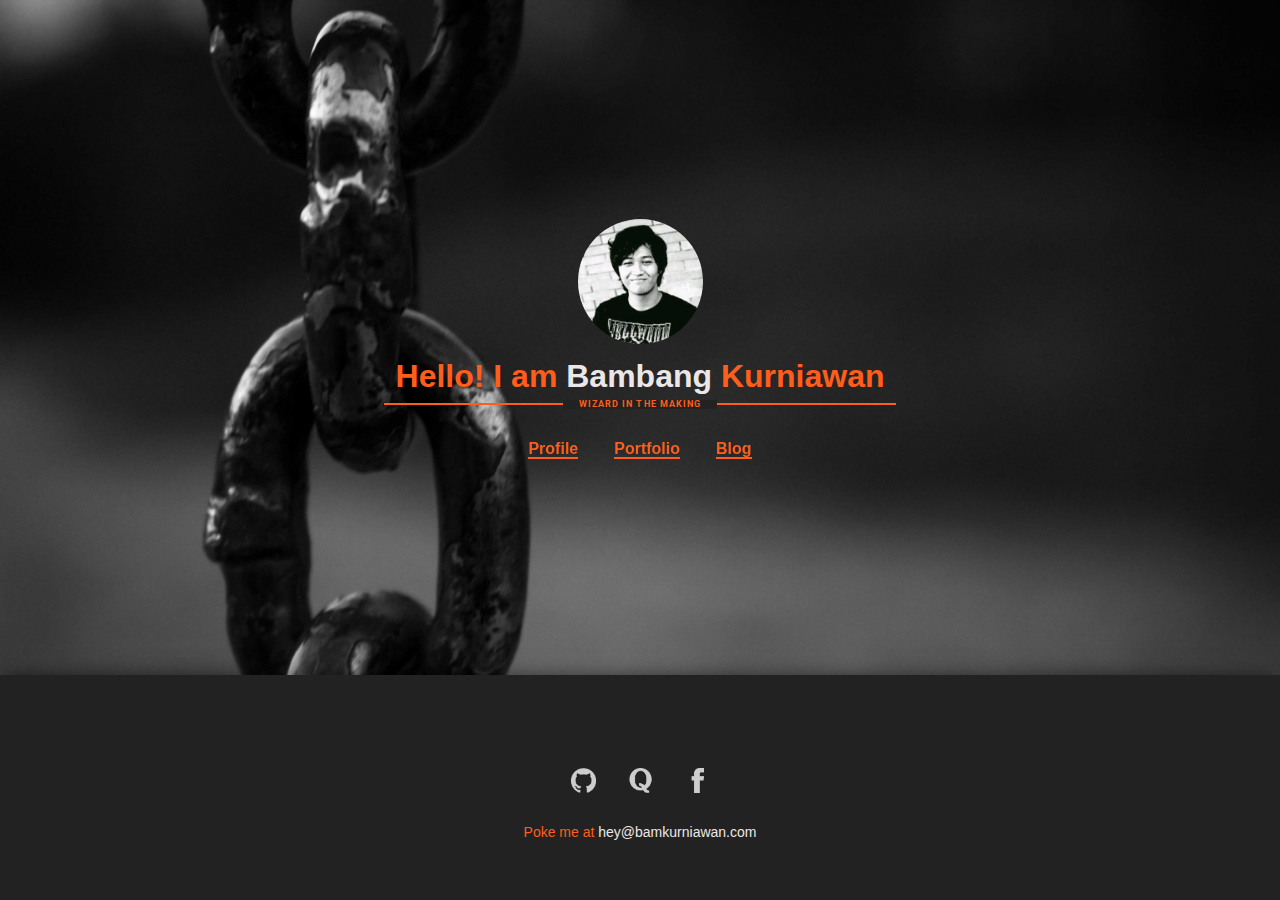
<file: index.html>
<!DOCTYPE html>
<html>
<head>
	<meta charset="UTF-8">
	<title>Bambang Kurniawan</title>
	<link href="https://fonts.googleapis.com/css?family=Roboto" rel="stylesheet">
	<link rel="stylesheet" type="text/css" href="css/style.css">
</head>
<body>
	<div class="main-container">
		<div class="infos">
			<img src="img/foto.png">
			<h2><span>Hello! I am</span> Bambang<span> Kurniawan</span></h2>
			<div class="tag">
				<div class="tag-line"></div>
				<p>Wizard in the making</p>
			</div>
		</div>
		<nav>
			<ul>
				<li><a href="profile.html">Profile</a></li>
				<li><a href="portfolio.html">Portfolio</a></li>
				<li><a href="blog.html">Blog</a></li>
			</ul>
		</nav>
	</div>
	<footer>
		<div id="social-links">
			<a href="https://github.com/sirnobrain" target="_blank"><img src="img/github.png"></a>
			<a href="https://www.quora.com/profile/Bambang-Kurniawan-1" target="_blank"><img src="img/quora.png"></a>
			<a href="https://www.facebook.com/bembee1989" target="_blank"><img src="img/facebook.png"></a>
		</div>
		<div id="contacts">
			<p>Poke me at <a href="mailto:hey@bamkurniawan.com">hey@bamkurniawan.com</a></p>
		</div>
	</footer>
</body>
</html>
</file>
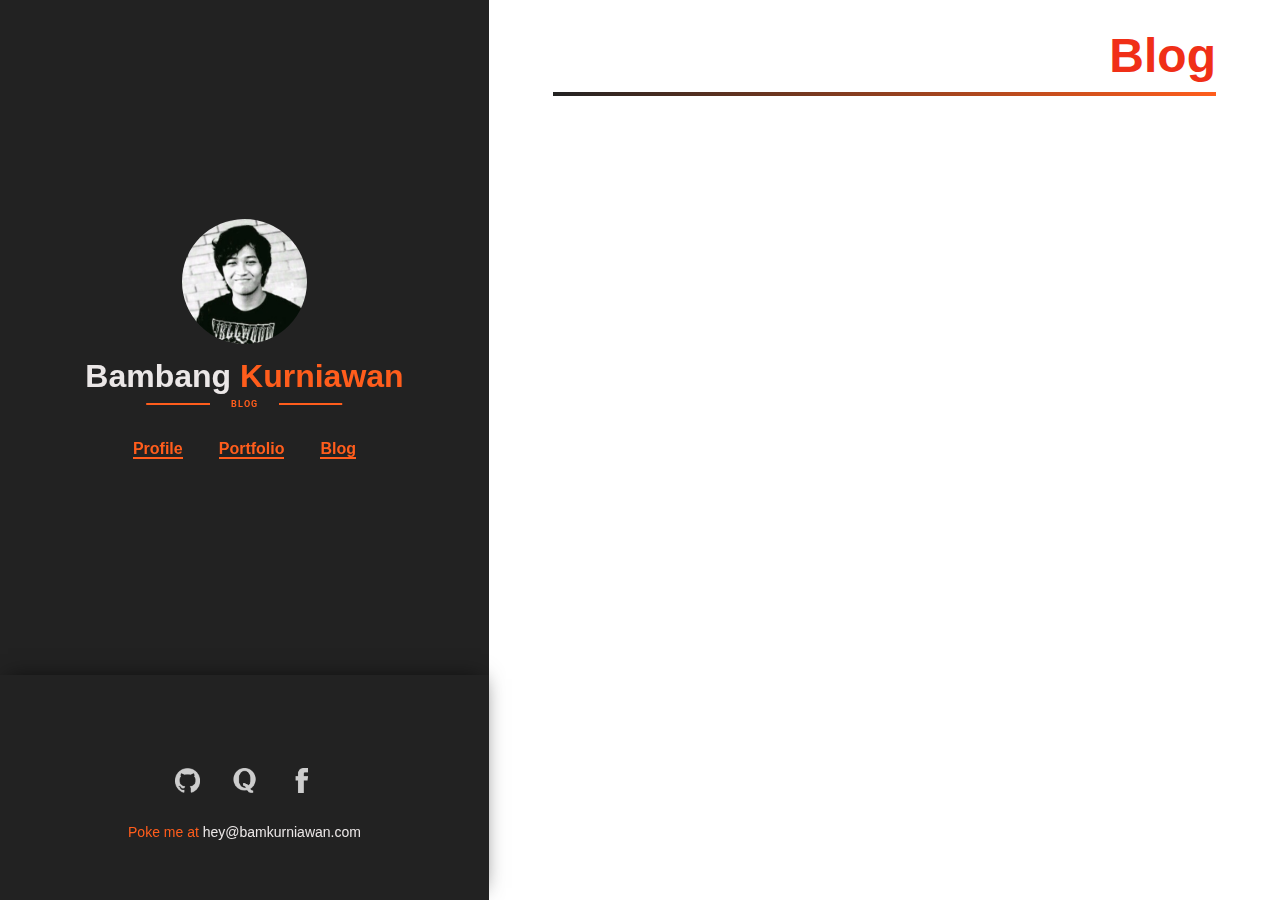
<file: blog.html>
<!DOCTYPE html>
<html>
<head>
	<meta charset="UTF-8">
	<title>Bambang Kurniawan</title>
	<link href="https://fonts.googleapis.com/css?family=Roboto" rel="stylesheet">
	<link rel="stylesheet" type="text/css" href="css/style.css">
</head>
<body>
	<div id="profile-main-container">	
		<div id="profile-left-section">
			<div class="main-container">
				<div class="infos">
					<img src="img/foto.png">
					<a href="index.html"><h2></span> Bambang<span> Kurniawan</span></h2></a>
					<div class="tag">
						<div class="tag-line"></div>
						<p class="page-indicator">Blog</p>
					</div>
				</div>
				<nav>
					<ul>
						<li><a href="profile.html">Profile</a></li>
						<li><a href="portfolio.html">Portfolio</a></li>
						<li><a href="blog.html">Blog</a></li>
					</ul>
				</nav>
			</div>
			<footer>
				<div id="social-links">
					<a href="https://github.com/sirnobrain" target="_blank"><img src="img/github.png"></a>
					<a href="https://www.quora.com/profile/Bambang-Kurniawan-1" target="_blank"><img src="img/quora.png"></a>
					<a href="https://www.facebook.com/bembee1989" target="_blank"><img src="img/facebook.png"></a>
				</div>
				<div id="contacts">
					<p>Poke me at <a href="mailto:hey@bamkurniawan.com">hey@bamkurniawan.com</a></p>
				</div>
			</footer>
		</div>
		<div id="profile-right-section">
			<div class="sub-title">
				<h3>Blog</h3>
				<div class="horizontal-line"></div>
			</div>
			<div class="page-sections" id="blog-page"></div>
		</div>
	</div>
</body>
</html>
</file>
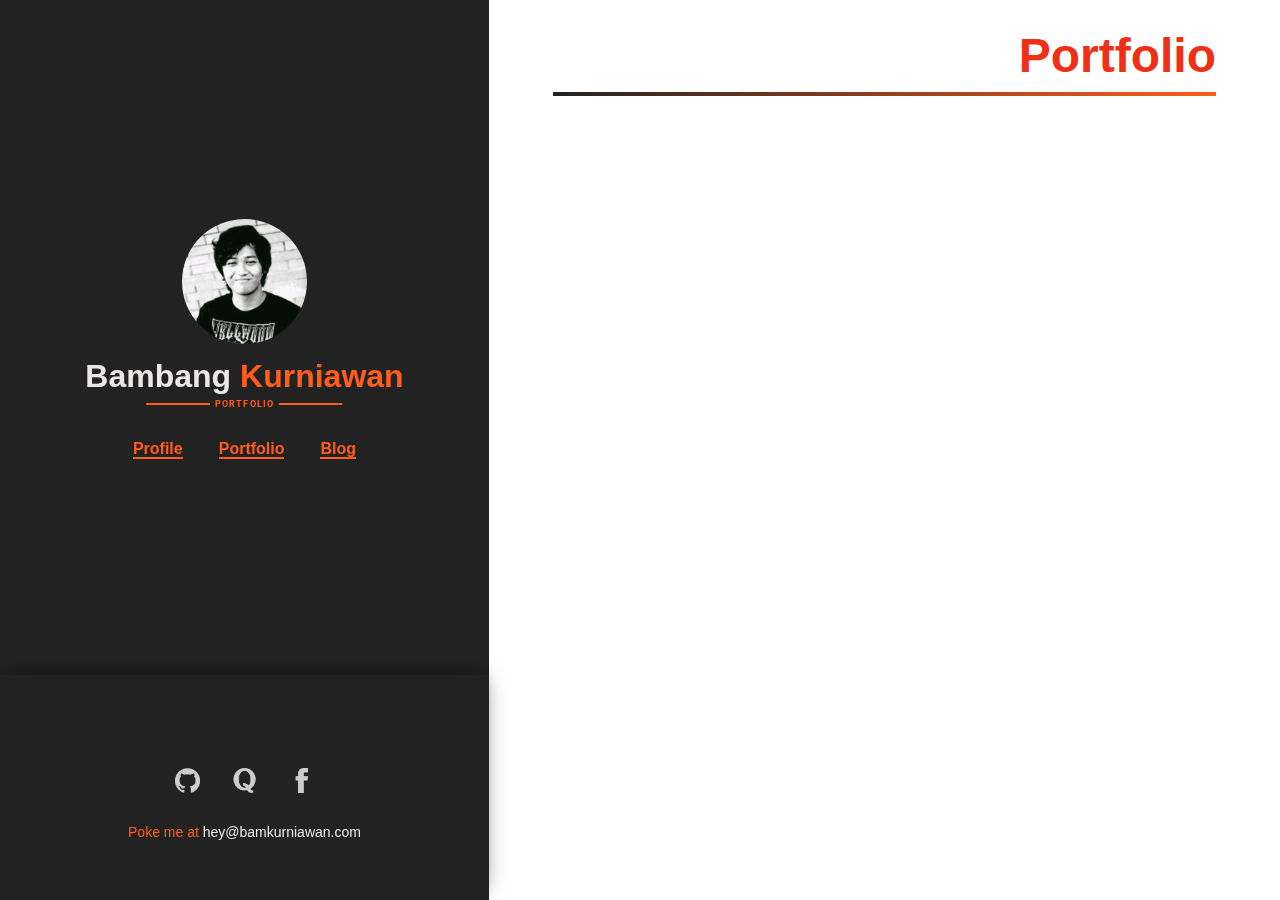
<file: portfolio.html>
<!DOCTYPE html>
<html>
<head>
	<meta charset="UTF-8">
	<title>Bambang Kurniawan</title>
	<link href="https://fonts.googleapis.com/css?family=Roboto" rel="stylesheet">
	<link rel="stylesheet" type="text/css" href="css/style.css">
</head>
<body>
	<div id="profile-main-container">	
		<div id="profile-left-section">
			<div class="main-container">
				<div class="infos">
					<img src="img/foto.png">
					<a href="index.html"><h2></span> Bambang<span> Kurniawan</span></h2></a>
					<div class="tag">
						<div class="tag-line"></div>
						<p class="page-indicator">Portfolio</p>
					</div>
				</div>
				<nav>
					<ul>
						<li><a href="profile.html">Profile</a></li>
						<li><a href="portfolio.html">Portfolio</a></li>
						<li><a href="blog.html">Blog</a></li>
					</ul>
				</nav>
			</div>
			<footer>
				<div id="social-links">
					<a href="https://github.com/sirnobrain" target="_blank"><img src="img/github.png"></a>
					<a href="https://www.quora.com/profile/Bambang-Kurniawan-1" target="_blank"><img src="img/quora.png"></a>
					<a href="https://www.facebook.com/bembee1989" target="_blank"><img src="img/facebook.png"></a>
				</div>
				<div id="contacts">
					<p>Poke me at <a href="mailto:hey@bamkurniawan.com">hey@bamkurniawan.com</a></p>
				</div>
			</footer>
		</div>
		<div id="profile-right-section">
			<div class="sub-title">
				<h3>Portfolio</h3>
				<div class="horizontal-line"></div>
			</div>
			<div class="page-sections" id="portfolio-page"></div>
		</div>
	</div>
</body>
</html>
</file>
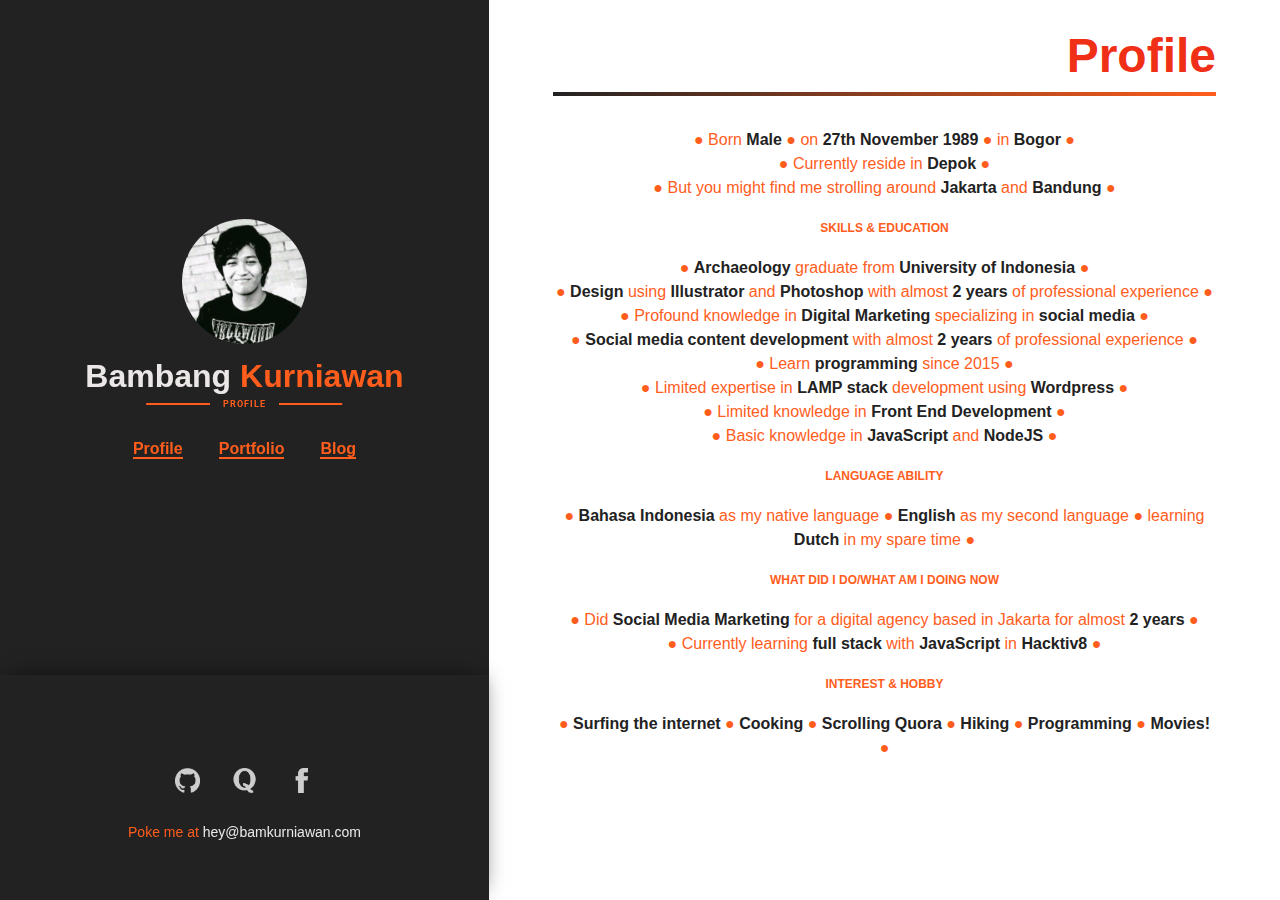
<file: profile.html>
<!DOCTYPE html>
<html>
<head>
	<meta charset="UTF-8">
	<title>Bambang Kurniawan</title>
	<link href="https://fonts.googleapis.com/css?family=Roboto" rel="stylesheet">
	<link rel="stylesheet" type="text/css" href="css/style.css">
</head>
<body>
	<div id="profile-main-container">	
		<div id="profile-left-section">
			<div class="main-container">
				<div class="infos">
					<img src="img/foto.png">
					<a href="index.html"><h2></span> Bambang<span> Kurniawan</span></h2></a>
					<div class="tag">
						<div class="tag-line"></div>
						<p class="page-indicator">Profile</p>
					</div>
				</div>
				<nav>
					<ul>
						<li><a href="profile.html">Profile</a></li>
						<li><a href="portfolio.html">Portfolio</a></li>
						<li><a href="blog.html">Blog</a></li>
					</ul>
				</nav>
			</div>
			<footer>
				<div id="social-links">
					<a href="https://github.com/sirnobrain" target="_blank"><img src="img/github.png"></a>
					<a href="https://www.quora.com/profile/Bambang-Kurniawan-1" target="_blank"><img src="img/quora.png"></a>
					<a href="https://www.facebook.com/bembee1989" target="_blank"><img src="img/facebook.png"></a>
				</div>
				<div id="contacts">
					<p>Poke me at <a href="mailto:hey@bamkurniawan.com">hey@bamkurniawan.com</a></p>
				</div>
			</footer>
		</div>
		<div id="profile-right-section">
			<div class="sub-title">
				<h3>Profile</h3>
				<div class="horizontal-line"></div>
			</div>
			<div class="page-sections" id="profile-page">
				<div id="profile-info">
					<p>&#9679; Born <span>Male</span> &#9679; on <span>27th November 1989</span> &#9679; in <span>Bogor</span> &#9679;</p>
					<p>&#9679; Currently reside in <span>Depok</span> &#9679;</p>
					<p>&#9679; But you might find me strolling around <span>Jakarta</span> and <span>Bandung</span> &#9679;</p>
					<h4>SKILLS & EDUCATION</h4>
					<p>
						&#9679; <span>Archaeology</span> graduate from <span>University of Indonesia</span> &#9679; <br>
						&#9679; <span>Design</span> using <span>Illustrator</span> and <span>Photoshop</span> with almost <span>2 years</span> of professional experience &#9679; <br>
						&#9679; Profound knowledge in <span>Digital Marketing</span> specializing in <span>social media</span> &#9679; <br>
						&#9679; <span>Social media content development</span> with almost <span>2 years</span> of professional experience &#9679; <br>
						&#9679; Learn <span>programming</span> since 2015 &#9679;  <br>
						&#9679; Limited expertise in <span>LAMP stack</span> development using <span>Wordpress</span> &#9679;<br>
						&#9679; Limited knowledge in <span>Front End Development</span> &#9679; <br>
						&#9679; Basic knowledge in <span>JavaScript</span> and <span>NodeJS</span> &#9679; <br>
					</p>
					<h4>LANGUAGE ABILITY</h4>
					<p>
						&#9679; <span>Bahasa Indonesia</span> as my native language &#9679; <span>English</span> as my second language &#9679; learning <span>Dutch</span> in my spare time &#9679;
					</p>
					<h4>WHAT DID I DO/WHAT AM I DOING NOW</h4>
					<p>
						&#9679; Did <span>Social Media Marketing</span> for a digital agency based in Jakarta for almost <span>2 years</span> &#9679; <br>
						&#9679; Currently learning <span>full stack</span> with <span>JavaScript</span> in <span>Hacktiv8</span> &#9679;
					</p>
					<h4>INTEREST & HOBBY</h4>
					<p>
						&#9679; <span>Surfing the internet</span> &#9679; <span>Cooking</span> &#9679; <span>Scrolling Quora</span> &#9679; <span>Hiking</span> &#9679; <span>Programming</span> &#9679; <span>Movies!</span> &#9679;
					</p>
				</div>
			</div>
		</div>
	</div>
</body>
</html>
</file>
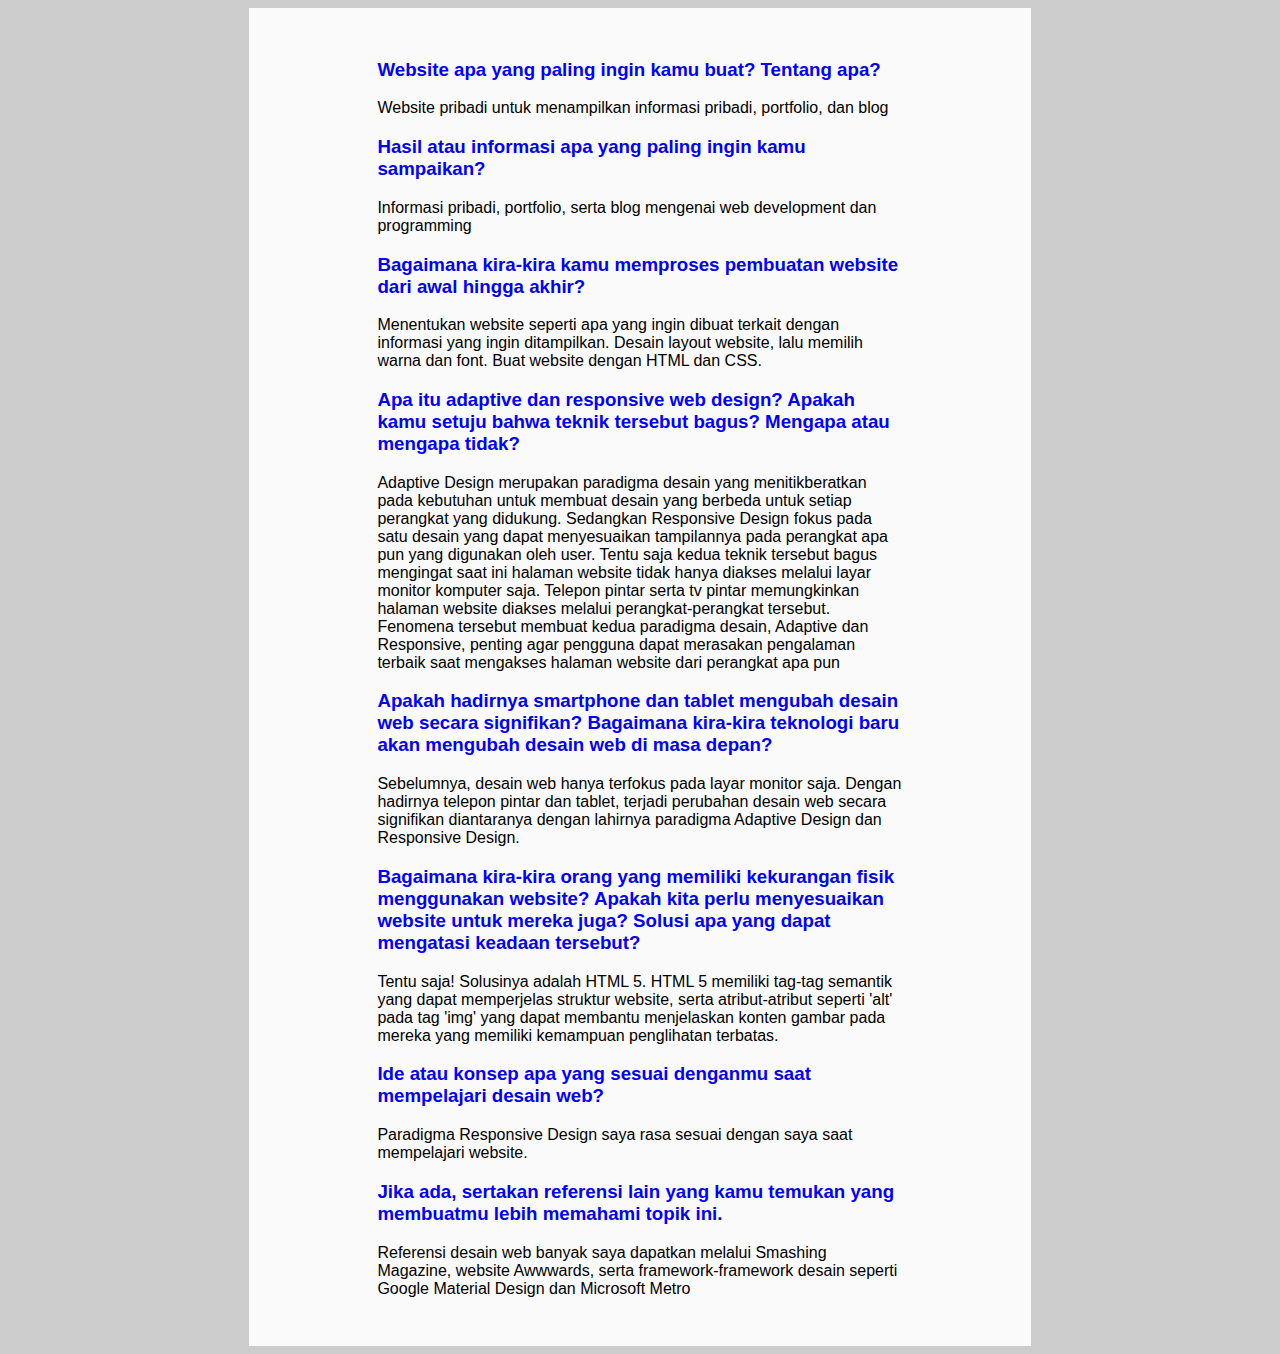
<file: web-dev.html>
<!DOCTYPE html>
<html lang="en">
<head>
	<meta charset="UTF-8">
	<title>Web Dev - Bambang Kurniawan</title>
	<style type="text/css">
		html {
		  box-sizing: border-box;
		}
		*, *:before, *:after {
		  box-sizing: inherit;
		}
		body {
			font-family: helvetica;
			background: #CDCDCD;
		}
		section {
			width: 61.8%;
			margin: 0 auto;
			padding: 32px 128px;
			background: #FAFAFA;
		}
		h3 {
			color: blue;
		}
	</style>
</head>
<body>
	<section>
		<h3>Website apa yang paling ingin kamu buat? Tentang apa?</h3>
		<p>Website pribadi untuk menampilkan informasi pribadi, portfolio, dan blog</p>
		<h3>Hasil atau informasi apa yang paling ingin kamu sampaikan?</h3>
		<p>Informasi pribadi, portfolio, serta blog mengenai web development dan programming</p>
		<h3>Bagaimana kira-kira kamu memproses pembuatan website dari awal hingga akhir?</h3>
		<p>Menentukan website seperti apa yang ingin dibuat terkait dengan informasi yang ingin ditampilkan. Desain layout website, lalu memilih warna dan font. Buat website dengan HTML dan CSS.</p>
		<h3>Apa itu adaptive dan responsive web design? Apakah kamu setuju bahwa teknik tersebut bagus? Mengapa atau mengapa tidak?</h5>
		<p>Adaptive Design merupakan paradigma desain yang menitikberatkan pada kebutuhan untuk membuat desain yang berbeda untuk setiap perangkat yang didukung. Sedangkan Responsive Design fokus pada satu desain yang dapat menyesuaikan tampilannya pada perangkat apa pun yang digunakan oleh user. Tentu saja kedua teknik tersebut bagus mengingat saat ini halaman website tidak hanya diakses melalui layar monitor komputer saja. Telepon pintar serta tv pintar memungkinkan halaman website diakses melalui perangkat-perangkat tersebut. Fenomena tersebut membuat kedua paradigma desain, Adaptive dan Responsive, penting agar pengguna dapat merasakan pengalaman terbaik saat mengakses halaman website dari perangkat apa pun</p>
		<h3>Apakah hadirnya smartphone dan tablet mengubah desain web secara signifikan? Bagaimana kira-kira teknologi baru akan mengubah desain web di masa depan?</h3>
		<p>Sebelumnya, desain web hanya terfokus pada layar monitor saja. Dengan hadirnya telepon pintar dan tablet, terjadi perubahan desain web secara signifikan diantaranya dengan lahirnya paradigma Adaptive Design dan Responsive Design.</p>
		<h3>Bagaimana kira-kira orang yang memiliki kekurangan fisik menggunakan website? Apakah kita perlu menyesuaikan website untuk mereka juga? Solusi apa yang dapat mengatasi keadaan tersebut?</h3>
		<p>Tentu saja! Solusinya adalah HTML 5. HTML 5 memiliki tag-tag semantik yang dapat memperjelas struktur website, serta atribut-atribut seperti 'alt' pada tag 'img' yang dapat membantu menjelaskan konten gambar pada mereka yang memiliki kemampuan penglihatan terbatas.</p>
		<h3>Ide atau konsep apa yang sesuai denganmu saat mempelajari desain web?</h3>
		<p>Paradigma Responsive Design saya rasa sesuai dengan saya saat mempelajari website.</p>
		<h3>Jika ada, sertakan referensi lain yang kamu temukan yang membuatmu lebih memahami topik ini.</h3>
		<p>Referensi desain web banyak saya dapatkan melalui Smashing Magazine, website Awwwards, serta framework-framework desain seperti Google Material Design dan Microsoft Metro</p>
	</section>
</body>
</html>
</file>
<file: css/style.css>
/*
RESET CSS
by Eric Meyer
http://meyerweb.com/eric/tools/css/reset/ 
v2.0 | 20110126
License: none (public domain)
*/

html, body, div, span, applet, object, iframe,
h1, h2, h3, h4, h5, h6, p, blockquote, pre,
a, abbr, acronym, address, big, cite, code,
del, dfn, em, img, ins, kbd, q, s, samp,
small, strike, strong, sub, sup, tt, var,
b, u, i, center,
dl, dt, dd, ol, ul, li,
fieldset, form, label, legend,
table, caption, tbody, tfoot, thead, tr, th, td,
article, aside, canvas, details, embed, 
figure, figcaption, footer, header, hgroup, 
menu, nav, output, ruby, section, summary,
time, mark, audio, video {
	margin: 0;
	padding: 0;
	border: 0;
	font-size: 100%;
	font: inherit;
	vertical-align: baseline;
}
/* HTML5 display-role reset for older browsers */
article, aside, details, figcaption, figure, 
footer, header, hgroup, menu, nav, section {
	display: block;
}
body {
	line-height: 1;
}
ol, ul {
	list-style: none;
}
blockquote, q {
	quotes: none;
}
blockquote:before, blockquote:after,
q:before, q:after {
	content: '';
	content: none;
}
table {
	border-collapse: collapse;
	border-spacing: 0;
}

/*
HOME PAGE
*/

body {
	font-size: 16px;
}
img {
	width: 100%;
	max-height: auto;
	display: block;
}
h1, h2, h3, h4, h5, h6, p, a {
	font-family: helvetica;
	color: #FAFAFA;
}
.main-container {
	background: url('../img/bg-resized.jpg'); /*https://static.pexels.com/photos/147635/pexels-photo-147635.jpeg-license: creative common*/
	background-repeat: no-repeat;
	background-size: cover;
	width: 100%;
	height: 75vh;
	display: flex;
	flex-direction: column;
	align-items: center;
	justify-content: center;
}
.infos {
	width: 100%;
	margin-bottom: 32px;
}
.infos img {
	width: 125px;
	border-radius: 100%;
	margin: 0 auto;
	margin-bottom: 16px;
}
.infos a {
	text-decoration: none;
}
.infos h2, .infos p {
	text-align: center;
}
.infos h2 {
	font-size: 32px;
	font-weight: bold;
	margin-bottom: 8px;
	color: #EBE7E7;
}
.infos h2 span {
	color: #FF5D1C;
}
.tag {
	position: relative;
}
.tag-line {
	height: 2px;
	width: 40%;
	position: absolute;
  	top: 50%;
  	left: 50%;
  	transform: translate(-50%, -50%);
	background: #FF5D1C;
	z-index: 2;
}
.tag p {
	width: 12%;
	margin: 0 auto;
	position: relative;
	font-family: Roboto;
	text-transform: uppercase;
	font-size: 9px;
	color: #FF5D1C;
	letter-spacing: 1.1px;
	font-weight: bold;
	display: block;
	z-index: 3;
	background: #222;
}
nav ul {
	display: block;
}
nav ul li {
	display: inline-block;
}
nav ul li a {
	text-decoration: none;
	color: #FAFAFA;
	margin: 0px 16px;
	font-weight: bold;
	color: #FF5D1C;
	filter: blur(0.5px);
	border-bottom: 2px solid #FF5D1C;
	transition: all 0.4s linear;
}
nav ul li a:hover {
	filter: blur(0px);
}
footer {
	width: 100%;
	height: 25vh;
	background: #222;
	display: flex;
	flex-direction: column;
	align-items: center;
	justify-content: center;
	box-shadow: 0px -4px 21px -8px rgba(0,0,0,0.75);
}
#contacts a {
	text-decoration: none;
	color: #EBE7E7;
}
#social-links {
	width: 100%;
	display: flex;
	flex-wrap: wrap;
	justify-content: center;
}
#social-links img {
	width: 25px;
	padding: 32px 16px;
	transition: all 0.4s linear;
}
#social-links img:hover {
	filter: blur(2px);
}
#contacts p {
	color: #FF5D1C;
	font-size: 14px;
	background: #222;
}
@media only screen and (max-width: 480px) {
	.infos h2 {
		font-size: 24px;
	}
	.tag-line {
		display: none;
	}
	.tag p {
		width: 40%;
		background: transparent;
		font-weight: normal;
	}
}

/*
OTHER PAGES
*/
#profile-main-container {
	width: 100%;
	display: flex;
	flex-wrap: nowrap;
}
#profile-left-section {
	width: 38.2%;
	position: fixed;
}
#profile-right-section {
	width: 61.8%;
	margin-left: 38.2%;
	padding: 32px 64px;
}
#profile-left-section .main-container {
	background: #222;
}
.tag .page-indicator {
	width: 14%;
}
.sub-title {

}
.sub-title h3 {
	font-size: 48px;
	font-weight: bold;
	color: #f02f17;
	text-align: right;
	margin-bottom: 12px;
}
.horizontal-line {
	width: 100%;
	height: 4px;
	background: linear-gradient(to right, rgba(34,34,34,1) 0%, rgba(255,93,28,1) 100%);
}
.page-sections {
	width: 100%;
	margin-top: 32px;
}
#profile-info h4 {
	color: #222;
	text-align: center;
	font-weight: bold;
	font-size: 12px;
	line-height: 24px;
	color: #FF5D1C;
	margin: 16px 0;
}
#profile-info p {
	line-height: 24px;
	color: #FF5D1C;
	text-align: center;
}
#profile-info p span {
	font-weight: bold;
	color: #222;
}
</file>
